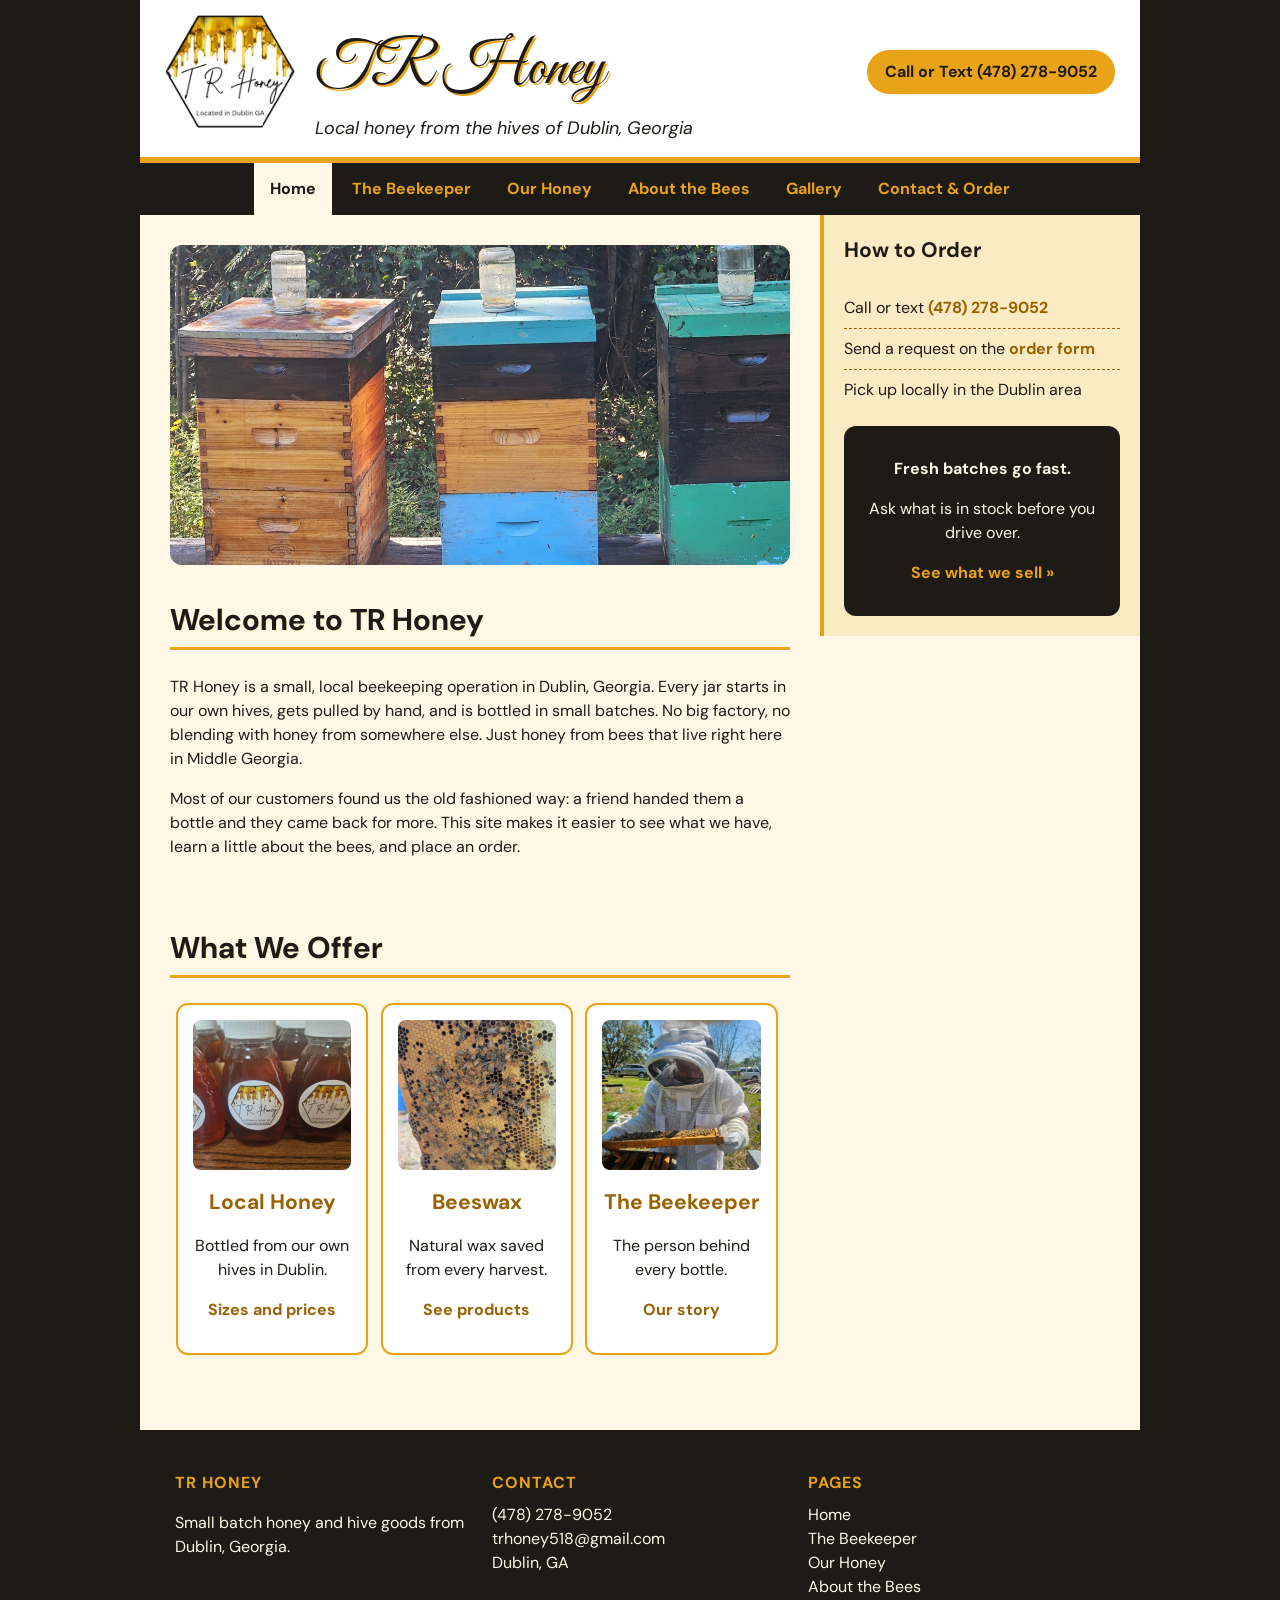
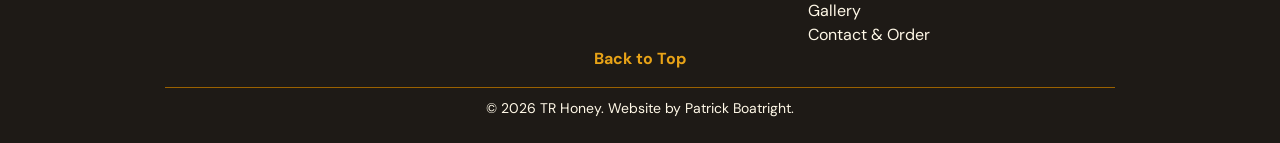
<file: index.htm>
<!doctype html>
<html lang="en">
	<head>
		<meta charset="UTF-8">
		<meta name="viewport" content="width=device-width, initial-scale=1.0">
		<meta name="description" content="Raw local honey, beeswax and lip balm from TR Honey in Dublin, Georgia.">
		<title>Home | TR Honey, Dublin GA</title>
		<link rel="icon" href="img/favicon.png">
		<link rel="preconnect" href="https://fonts.googleapis.com">
		<link rel="preconnect" href="https://fonts.gstatic.com" crossorigin>
		<link href="https://fonts.googleapis.com/css2?family=DM+Sans:wght@400;700&amp;family=Great+Vibes&amp;display=swap" rel="stylesheet">
		<link href="style.css" rel="stylesheet">
	</head>
	<body>
		<div class="wrapper">

			<!-- ==================== HEADER (same on every page) ==================== -->
			<header id="top">
				<img src="img/logo.png" alt="TR Honey logo: a hexagon with dripping honey" class="logo">
				<a href="tel:+14782789052" class="header-call">Call or Text (478) 278-9052</a>
				<h1>TR Honey</h1>
				<p class="tagline">Local honey from the hives of Dublin, Georgia</p>
				<div class="clear"></div>
			</header>

			<!-- ==================== NAV (class="current" marks this page) ==================== -->
			<nav>
				<ul>
					<li><a href="index.htm" class="current">Home</a></li>
					<li><a href="beekeeper.htm">The Beekeeper</a></li>
					<li><a href="honey.htm">Our Honey</a></li>
					<li><a href="bees.htm">About the Bees</a></li>
					<li><a href="gallery.htm">Gallery</a></li>
					<li><a href="contact.htm">Contact &amp; Order</a></li>
				</ul>
			</nav>

			<!-- ==================== MAIN (left column) ==================== -->
			<main>
				<img src="img/hive-row.jpg" alt="Three painted beehives sitting in a row in front of green trees" class="hero">

				<section>
					<h2 class="section-heading">Welcome to TR Honey</h2>
					<p>TR Honey is a small, local beekeeping operation in Dublin, Georgia. Every jar starts in our own hives, gets pulled by hand, and is bottled in small batches. No big factory, no blending with honey from somewhere else. Just honey from bees that live right here in Middle Georgia.</p>
					<p>Most of our customers found us the old fashioned way: a friend handed them a bottle and they came back for more. This site makes it easier to see what we have, learn a little about the bees, and place an order.</p>
				</section>

				<section>
					<h2 class="section-heading">What We Offer</h2>
					<!-- three floated boxes (see .feature in style.css) -->
					<div class="feature">
						<img src="img/bottles-row.jpg" alt="Bottles of TR Honey lined up on a wooden table">
						<h3>Local Honey</h3>
						<p>Bottled from our own hives in Dublin.</p>
						<p><a href="honey.htm">Sizes and prices</a></p>
					</div>
					<div class="feature">
						<img src="img/capped-comb.jpg" alt="A frame of honeycomb with bees and capped cells">
						<h3>Beeswax</h3>
						<p>Natural wax saved from every harvest.</p>
						<p><a href="honey.htm">See products</a></p>
					</div>
					<div class="feature">
						<img src="img/beekeeper-frame.jpg" alt="Beekeeper in a white suit holding up a frame covered in bees">
						<h3>The Beekeeper</h3>
						<p>The person behind every bottle.</p>
						<p><a href="beekeeper.htm">Our story</a></p>
					</div>
				</section>
			</main>

			<!-- ==================== SIDEBAR (right column) ==================== -->
			<aside>
				<h3>How to Order</h3>
				<ul>
					<li>Call or text <a href="tel:+14782789052">(478) 278-9052</a></li>
					<li>Send a request on the <a href="contact.htm">order form</a></li>
					<li>Pick up locally in the Dublin area</li>
				</ul>
				<div class="callout">
					<p><strong>Fresh batches go fast.</strong></p>
					<p>Ask what is in stock before you drive over.</p>
					<p><a href="honey.htm">See what we sell &raquo;</a></p>
				</div>
			</aside>

			<!-- ==================== FOOTER (same on every page) ==================== -->
			<footer>
				<div class="footer-col">
					<h4>TR Honey</h4>
					<p>Small batch honey and hive goods from Dublin, Georgia.</p>
				</div>
				<div class="footer-col">
					<h4>Contact</h4>
					<ul>
						<li><a href="tel:+14782789052">(478) 278-9052</a></li>
						<li><a href="mailto:trhoney518@gmail.com">trhoney518@gmail.com</a></li>
						<li>Dublin, GA</li>
					</ul>
				</div>
				<div class="footer-col">
					<h4>Pages</h4>
					<ul>
					<li><a href="index.htm">Home</a></li>
					<li><a href="beekeeper.htm">The Beekeeper</a></li>
					<li><a href="honey.htm">Our Honey</a></li>
					<li><a href="bees.htm">About the Bees</a></li>
					<li><a href="gallery.htm">Gallery</a></li>
					<li><a href="contact.htm">Contact &amp; Order</a></li>
					</ul>
				</div>
				<p class="back-to-top"><a href="#top">Back to Top</a></p>
				<p class="copyright">&copy; 2026 TR Honey. Website by Patrick Boatright.</p>
			</footer>
		</div><!-- end wrapper -->
	</body>
</html>
</file>
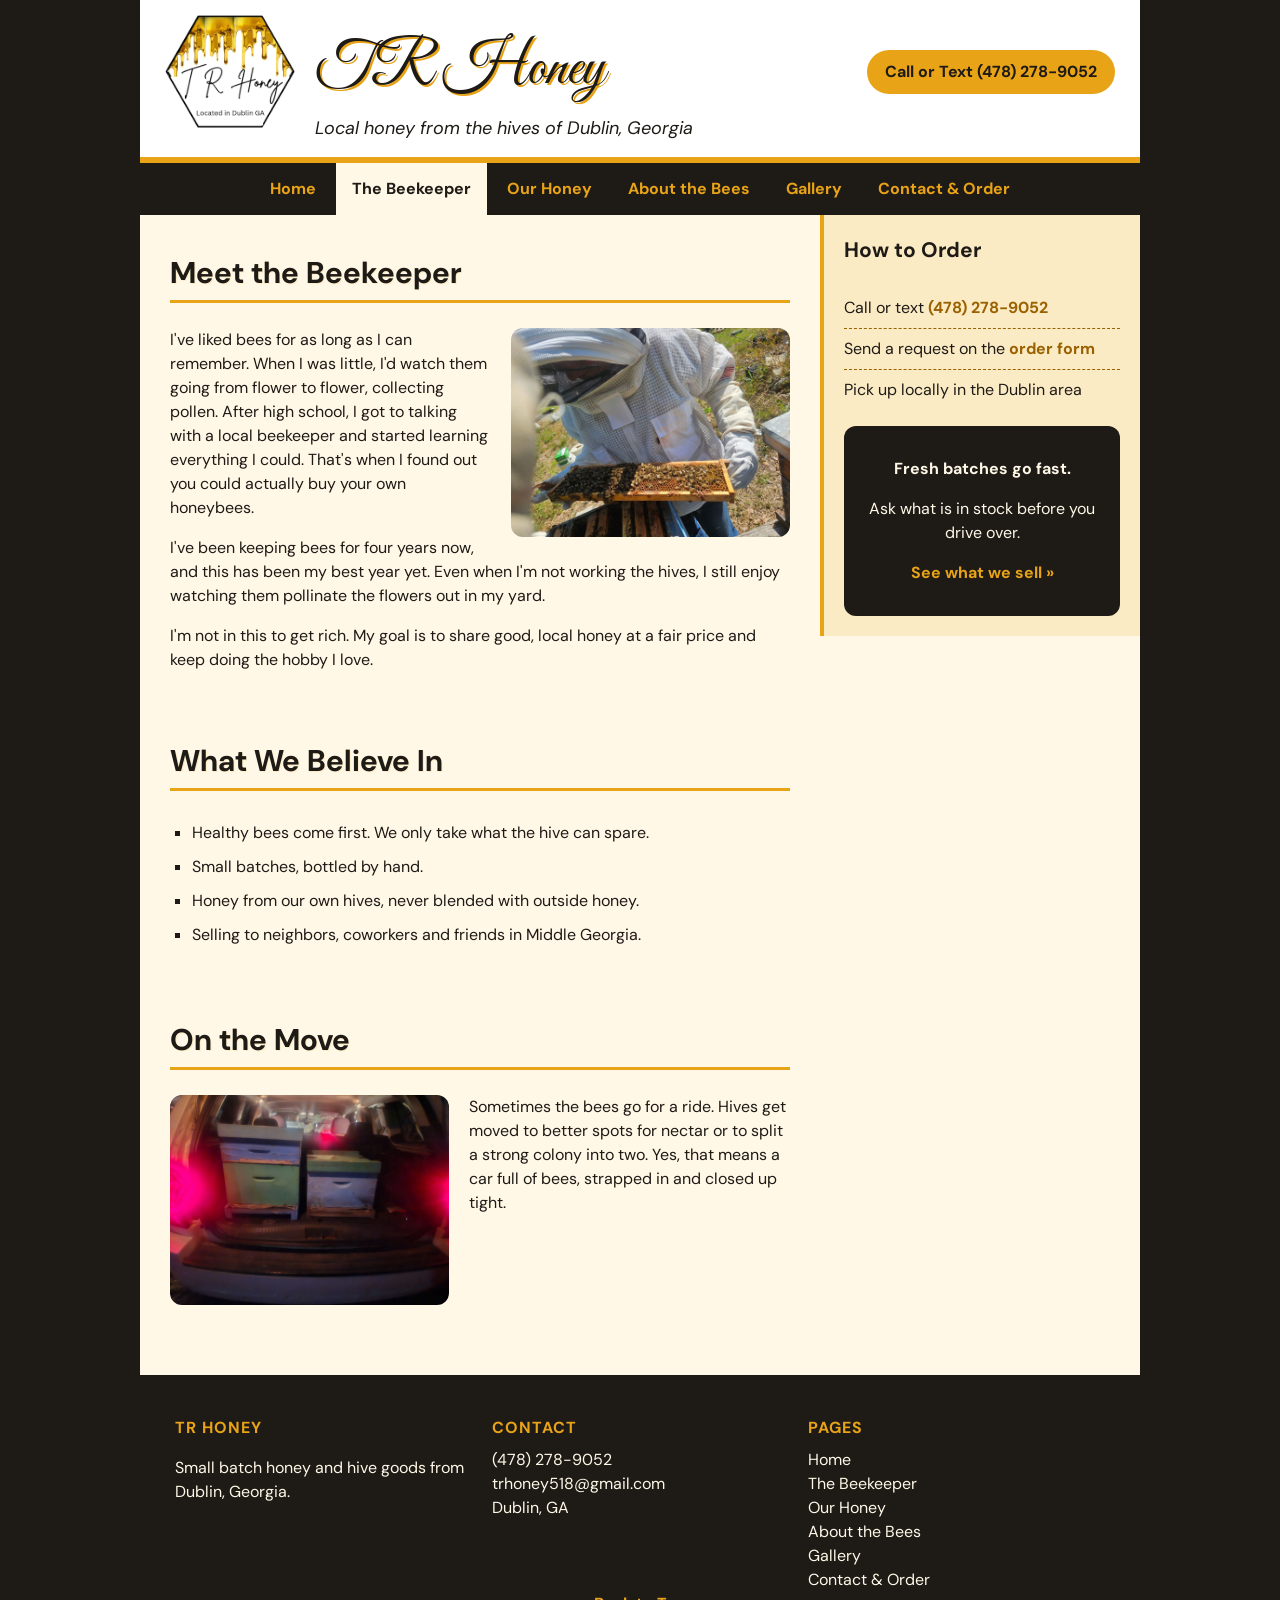
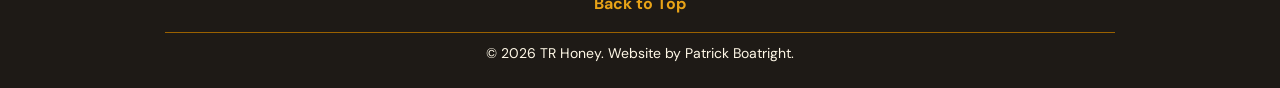
<file: beekeeper.htm>
<!doctype html>
<html lang="en">
	<head>
		<meta charset="UTF-8">
		<meta name="viewport" content="width=device-width, initial-scale=1.0">
		<meta name="description" content="Meet the beekeeper behind TR Honey in Dublin, Georgia.">
		<title>The Beekeeper | TR Honey, Dublin GA</title>
		<link rel="icon" href="img/favicon.png">
		<link rel="preconnect" href="https://fonts.googleapis.com">
		<link rel="preconnect" href="https://fonts.gstatic.com" crossorigin>
		<link href="https://fonts.googleapis.com/css2?family=DM+Sans:wght@400;700&amp;family=Great+Vibes&amp;display=swap" rel="stylesheet">
		<link href="style.css" rel="stylesheet">
	</head>
	<body>
		<div class="wrapper">

			<!-- ==================== HEADER (same on every page) ==================== -->
			<header id="top">
				<img src="img/logo.png" alt="TR Honey logo: a hexagon with dripping honey" class="logo">
				<a href="tel:+14782789052" class="header-call">Call or Text (478) 278-9052</a>
				<h1>TR Honey</h1>
				<p class="tagline">Local honey from the hives of Dublin, Georgia</p>
				<div class="clear"></div>
			</header>

			<!-- ==================== NAV (class="current" marks this page) ==================== -->
			<nav>
				<ul>
					<li><a href="index.htm">Home</a></li>
					<li><a href="beekeeper.htm" class="current">The Beekeeper</a></li>
					<li><a href="honey.htm">Our Honey</a></li>
					<li><a href="bees.htm">About the Bees</a></li>
					<li><a href="gallery.htm">Gallery</a></li>
					<li><a href="contact.htm">Contact &amp; Order</a></li>
				</ul>
			</nav>

			<main>
				<section>
					<h2 class="section-heading">Meet the Beekeeper</h2>
					<img src="img/beekeeper-inspect.jpg" alt="Beekeeper in a protective suit inspecting a frame of bees" class="right img-medium rounded">
					<p>I've liked bees for as long as I can remember. When I was little, I'd watch them going from flower to flower, collecting pollen. After high school, I got to talking with a local beekeeper and started learning everything I could. That's when I found out you could actually buy your own honeybees.</p>
					<p>I've been keeping bees for four years now, and this has been my best year yet. Even when I'm not working the hives, I still enjoy watching them pollinate the flowers out in my yard.</p>
					<p>I'm not in this to get rich. My goal is to share good, local honey at a fair price and keep doing the hobby I love.</p>
				</section>

				<section>
					<h2 class="section-heading">What We Believe In</h2>
					<ul class="checklist">
						<li>Healthy bees come first. We only take what the hive can spare.</li>
						<li>Small batches, bottled by hand.</li>
						<li>Honey from our own hives, never blended with outside honey.</li>
						<li>Selling to neighbors, coworkers and friends in Middle Georgia.</li>
					</ul>
				</section>

				<section>
					<h2 class="section-heading">On the Move</h2>
					<img src="img/hives-in-car.jpg" alt="Two beehive boxes loaded in the back of a vehicle" class="left img-medium rounded">
					<p>Sometimes the bees go for a ride. Hives get moved to better spots for nectar or to split a strong colony into two. Yes, that means a car full of bees, strapped in and closed up tight.</p>
				</section>
			</main>

			<!-- ==================== SIDEBAR (right column) ==================== -->
			<aside>
				<h3>How to Order</h3>
				<ul>
					<li>Call or text <a href="tel:+14782789052">(478) 278-9052</a></li>
					<li>Send a request on the <a href="contact.htm">order form</a></li>
					<li>Pick up locally in the Dublin area</li>
				</ul>
				<div class="callout">
					<p><strong>Fresh batches go fast.</strong></p>
					<p>Ask what is in stock before you drive over.</p>
					<p><a href="honey.htm">See what we sell &raquo;</a></p>
				</div>
			</aside>

			<!-- ==================== FOOTER (same on every page) ==================== -->
			<footer>
				<div class="footer-col">
					<h4>TR Honey</h4>
					<p>Small batch honey and hive goods from Dublin, Georgia.</p>
				</div>
				<div class="footer-col">
					<h4>Contact</h4>
					<ul>
						<li><a href="tel:+14782789052">(478) 278-9052</a></li>
						<li><a href="mailto:trhoney518@gmail.com">trhoney518@gmail.com</a></li>
						<li>Dublin, GA</li>
					</ul>
				</div>
				<div class="footer-col">
					<h4>Pages</h4>
					<ul>
					<li><a href="index.htm">Home</a></li>
					<li><a href="beekeeper.htm">The Beekeeper</a></li>
					<li><a href="honey.htm">Our Honey</a></li>
					<li><a href="bees.htm">About the Bees</a></li>
					<li><a href="gallery.htm">Gallery</a></li>
					<li><a href="contact.htm">Contact &amp; Order</a></li>
					</ul>
				</div>
				<p class="back-to-top"><a href="#top">Back to Top</a></p>
				<p class="copyright">&copy; 2026 TR Honey. Website by Patrick Boatright.</p>
			</footer>
		</div><!-- end wrapper -->
	</body>
</html>
</file>
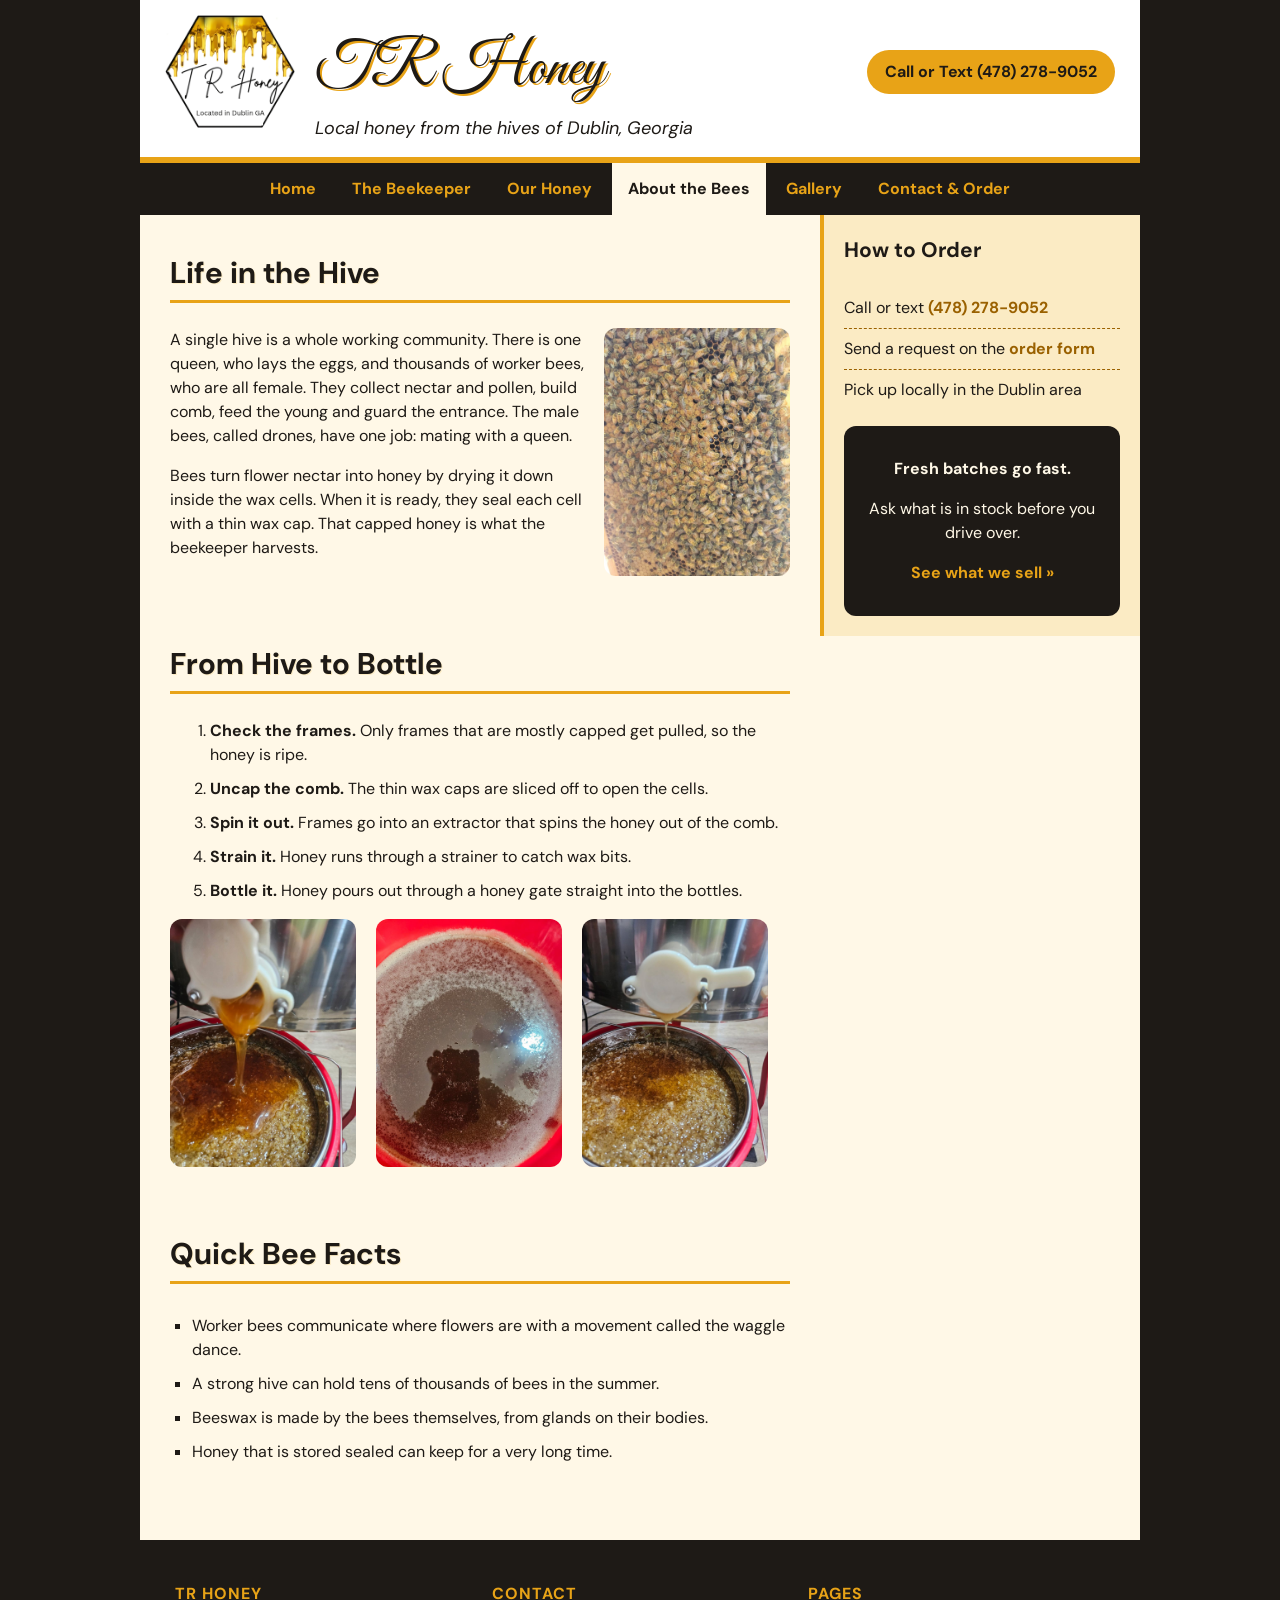
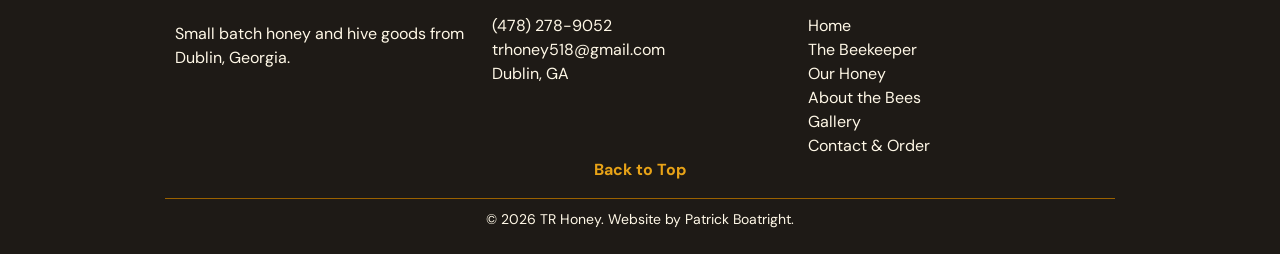
<file: bees.htm>
<!doctype html>
<html lang="en">
	<head>
		<meta charset="UTF-8">
		<meta name="viewport" content="width=device-width, initial-scale=1.0">
		<meta name="description" content="How honey bees make honey and how TR Honey harvests it.">
		<title>About the Bees | TR Honey, Dublin GA</title>
		<link rel="icon" href="img/favicon.png">
		<link rel="preconnect" href="https://fonts.googleapis.com">
		<link rel="preconnect" href="https://fonts.gstatic.com" crossorigin>
		<link href="https://fonts.googleapis.com/css2?family=DM+Sans:wght@400;700&amp;family=Great+Vibes&amp;display=swap" rel="stylesheet">
		<link href="style.css" rel="stylesheet">
	</head>
	<body>
		<div class="wrapper">

			<!-- ==================== HEADER (same on every page) ==================== -->
			<header id="top">
				<img src="img/logo.png" alt="TR Honey logo: a hexagon with dripping honey" class="logo">
				<a href="tel:+14782789052" class="header-call">Call or Text (478) 278-9052</a>
				<h1>TR Honey</h1>
				<p class="tagline">Local honey from the hives of Dublin, Georgia</p>
				<div class="clear"></div>
			</header>

			<!-- ==================== NAV (class="current" marks this page) ==================== -->
			<nav>
				<ul>
					<li><a href="index.htm">Home</a></li>
					<li><a href="beekeeper.htm">The Beekeeper</a></li>
					<li><a href="honey.htm">Our Honey</a></li>
					<li><a href="bees.htm" class="current">About the Bees</a></li>
					<li><a href="gallery.htm">Gallery</a></li>
					<li><a href="contact.htm">Contact &amp; Order</a></li>
				</ul>
			</nav>

			<main>
				<section>
					<h2 class="section-heading">Life in the Hive</h2>
					<img src="img/bees-on-frame.jpg" alt="A frame completely covered in honey bees" class="right img-small rounded">
					<p>A single hive is a whole working community. There is one queen, who lays the eggs, and thousands of worker bees, who are all female. They collect nectar and pollen, build comb, feed the young and guard the entrance. The male bees, called drones, have one job: mating with a queen.</p>
					<p>Bees turn flower nectar into honey by drying it down inside the wax cells. When it is ready, they seal each cell with a thin wax cap. That capped honey is what the beekeeper harvests.</p>
				</section>

				<section>
					<h2 class="section-heading">From Hive to Bottle</h2>
					<ol class="steps">
						<li><strong>Check the frames.</strong> Only frames that are mostly capped get pulled, so the honey is ripe.</li>
						<li><strong>Uncap the comb.</strong> The thin wax caps are sliced off to open the cells.</li>
						<li><strong>Spin it out.</strong> Frames go into an extractor that spins the honey out of the comb.</li>
						<li><strong>Strain it.</strong> Honey runs through a strainer to catch wax bits.</li>
						<li><strong>Bottle it.</strong> Honey pours out through a honey gate straight into the bottles.</li>
					</ol>
					<img src="img/honey-pour.jpg" alt="Honey pouring from the honey gate on the extractor into a strainer" class="left img-small rounded">
					<img src="img/honey-bucket.jpg" alt="Freshly strained honey with foam on top in a red bucket" class="left img-small rounded">
					<img src="img/honey-gate.jpg" alt="Honey dripping from the honey gate on a stainless steel extractor" class="left img-small rounded">
				</section>

				<section>
					<h2 class="section-heading">Quick Bee Facts</h2>
					<ul class="checklist">
						<li>Worker bees communicate where flowers are with a movement called the waggle dance.</li>
						<li>A strong hive can hold tens of thousands of bees in the summer.</li>
						<li>Beeswax is made by the bees themselves, from glands on their bodies.</li>
						<li>Honey that is stored sealed can keep for a very long time.</li>
					</ul>
				</section>
			</main>

			<!-- ==================== SIDEBAR (right column) ==================== -->
			<aside>
				<h3>How to Order</h3>
				<ul>
					<li>Call or text <a href="tel:+14782789052">(478) 278-9052</a></li>
					<li>Send a request on the <a href="contact.htm">order form</a></li>
					<li>Pick up locally in the Dublin area</li>
				</ul>
				<div class="callout">
					<p><strong>Fresh batches go fast.</strong></p>
					<p>Ask what is in stock before you drive over.</p>
					<p><a href="honey.htm">See what we sell &raquo;</a></p>
				</div>
			</aside>

			<!-- ==================== FOOTER (same on every page) ==================== -->
			<footer>
				<div class="footer-col">
					<h4>TR Honey</h4>
					<p>Small batch honey and hive goods from Dublin, Georgia.</p>
				</div>
				<div class="footer-col">
					<h4>Contact</h4>
					<ul>
						<li><a href="tel:+14782789052">(478) 278-9052</a></li>
						<li><a href="mailto:trhoney518@gmail.com">trhoney518@gmail.com</a></li>
						<li>Dublin, GA</li>
					</ul>
				</div>
				<div class="footer-col">
					<h4>Pages</h4>
					<ul>
					<li><a href="index.htm">Home</a></li>
					<li><a href="beekeeper.htm">The Beekeeper</a></li>
					<li><a href="honey.htm">Our Honey</a></li>
					<li><a href="bees.htm">About the Bees</a></li>
					<li><a href="gallery.htm">Gallery</a></li>
					<li><a href="contact.htm">Contact &amp; Order</a></li>
					</ul>
				</div>
				<p class="back-to-top"><a href="#top">Back to Top</a></p>
				<p class="copyright">&copy; 2026 TR Honey. Website by Patrick Boatright.</p>
			</footer>
		</div><!-- end wrapper -->
	</body>
</html>
</file>
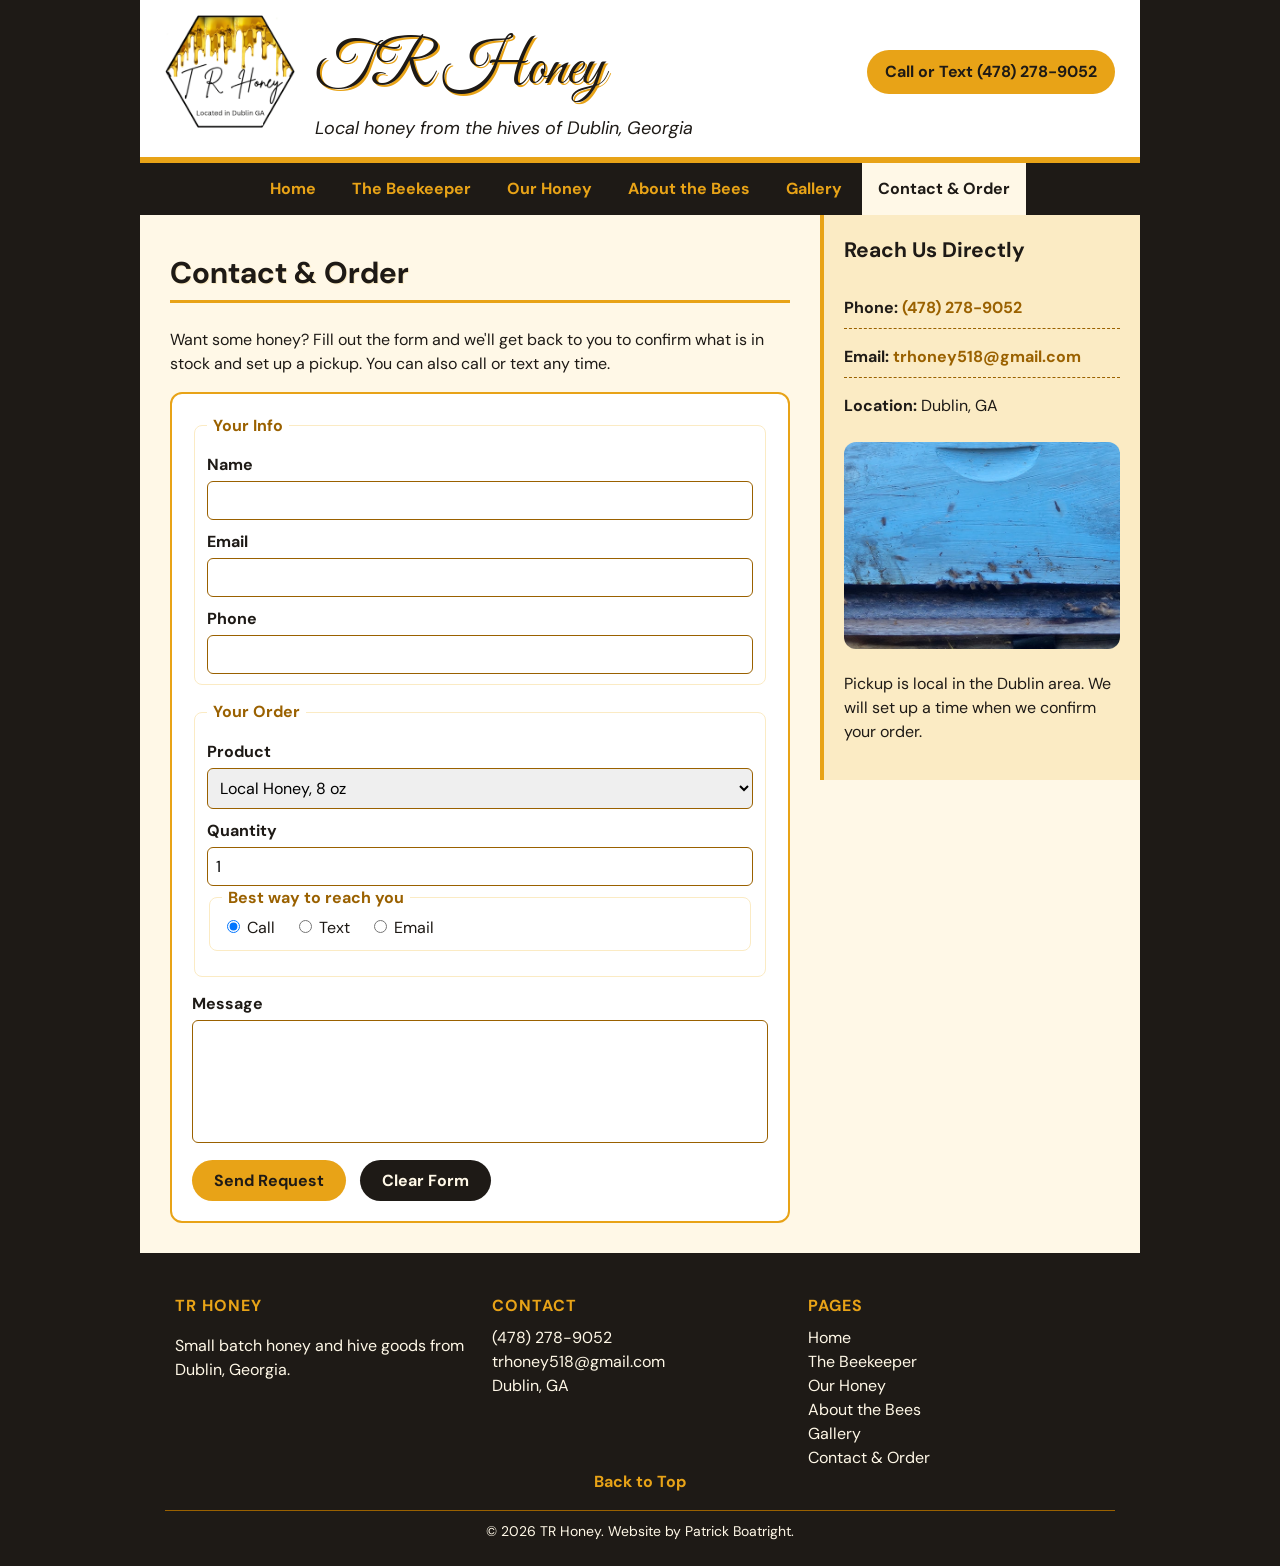
<file: contact.htm>
<!doctype html>
<html lang="en">
	<head>
		<meta charset="UTF-8">
		<meta name="viewport" content="width=device-width, initial-scale=1.0">
		<meta name="description" content="Contact TR Honey or send an order request.">
		<title>Contact &amp; Order | TR Honey, Dublin GA</title>
		<link rel="icon" href="img/favicon.png">
		<link rel="preconnect" href="https://fonts.googleapis.com">
		<link rel="preconnect" href="https://fonts.gstatic.com" crossorigin>
		<link href="https://fonts.googleapis.com/css2?family=DM+Sans:wght@400;700&amp;family=Great+Vibes&amp;display=swap" rel="stylesheet">
		<link href="style.css" rel="stylesheet">
	</head>
	<body>
		<div class="wrapper">

			<!-- ==================== HEADER (same on every page) ==================== -->
			<header id="top">
				<img src="img/logo.png" alt="TR Honey logo: a hexagon with dripping honey" class="logo">
				<a href="tel:+14782789052" class="header-call">Call or Text (478) 278-9052</a>
				<h1>TR Honey</h1>
				<p class="tagline">Local honey from the hives of Dublin, Georgia</p>
				<div class="clear"></div>
			</header>

			<!-- ==================== NAV (class="current" marks this page) ==================== -->
			<nav>
				<ul>
					<li><a href="index.htm">Home</a></li>
					<li><a href="beekeeper.htm">The Beekeeper</a></li>
					<li><a href="honey.htm">Our Honey</a></li>
					<li><a href="bees.htm">About the Bees</a></li>
					<li><a href="gallery.htm">Gallery</a></li>
					<li><a href="contact.htm" class="current">Contact &amp; Order</a></li>
				</ul>
			</nav>

			<main>
				<h2 class="section-heading">Contact &amp; Order</h2>
				<p>Want some honey? Fill out the form and we'll get back to you to confirm what is in stock and set up a pickup. You can also call or text any time.</p>

				<form>
					<fieldset>
						<legend>Your Info</legend>
						<label for="name">Name</label>
						<input type="text" id="name" name="name" required>

						<label for="email">Email</label>
						<input type="email" id="email" name="email" required>

						<label for="phone">Phone</label>
						<input type="tel" id="phone" name="phone">
					</fieldset>

					<fieldset>
						<legend>Your Order</legend>
						<label for="product">Product</label>
						<select id="product" name="product">
							<option value="honey-8oz">Local Honey, 8 oz</option>
							<option value="honey-pint">Local Honey, 1 pint</option>
							<option value="honey-quart">Local Honey, 1 quart</option>
							<option value="beeswax">Beeswax Block</option>
							<option value="lip-balm">Beeswax Lip Balm</option>
						</select>

						<label for="quantity">Quantity</label>
						<input type="number" id="quantity" name="quantity" min="1" max="20" value="1">

						<fieldset>
							<legend>Best way to reach you</legend>
							<input type="radio" id="reach-call" name="reach" value="call" checked>
							<label for="reach-call" class="inline">Call</label>
							<input type="radio" id="reach-text" name="reach" value="text">
							<label for="reach-text" class="inline">Text</label>
							<input type="radio" id="reach-email" name="reach" value="email">
							<label for="reach-email" class="inline">Email</label>
						</fieldset>
					</fieldset>

					<label for="message">Message</label>
					<textarea id="message" name="message" rows="5"></textarea>

					<input type="submit" value="Send Request">
					<input type="reset" value="Clear Form">
				</form>
			</main>

			<aside>
				<h3>Reach Us Directly</h3>
				<ul class="contact-list">
					<li><strong>Phone:</strong> <a href="tel:+14782789052">(478) 278-9052</a></li>
					<li><strong>Email:</strong> <a href="mailto:trhoney518@gmail.com">trhoney518@gmail.com</a></li>
					<li><strong>Location:</strong> Dublin, GA</li>
				</ul>
				<img src="img/hive-entrance.jpg" alt="Bees coming and going at a hive entrance" class="rounded">
				<p>Pickup is local in the Dublin area. We will set up a time when we confirm your order.</p>
			</aside>

			<!-- ==================== FOOTER (same on every page) ==================== -->
			<footer>
				<div class="footer-col">
					<h4>TR Honey</h4>
					<p>Small batch honey and hive goods from Dublin, Georgia.</p>
				</div>
				<div class="footer-col">
					<h4>Contact</h4>
					<ul>
						<li><a href="tel:+14782789052">(478) 278-9052</a></li>
						<li><a href="mailto:trhoney518@gmail.com">trhoney518@gmail.com</a></li>
						<li>Dublin, GA</li>
					</ul>
				</div>
				<div class="footer-col">
					<h4>Pages</h4>
					<ul>
					<li><a href="index.htm">Home</a></li>
					<li><a href="beekeeper.htm">The Beekeeper</a></li>
					<li><a href="honey.htm">Our Honey</a></li>
					<li><a href="bees.htm">About the Bees</a></li>
					<li><a href="gallery.htm">Gallery</a></li>
					<li><a href="contact.htm">Contact &amp; Order</a></li>
					</ul>
				</div>
				<p class="back-to-top"><a href="#top">Back to Top</a></p>
				<p class="copyright">&copy; 2026 TR Honey. Website by Patrick Boatright.</p>
			</footer>
		</div><!-- end wrapper -->
	</body>
</html>
</file>
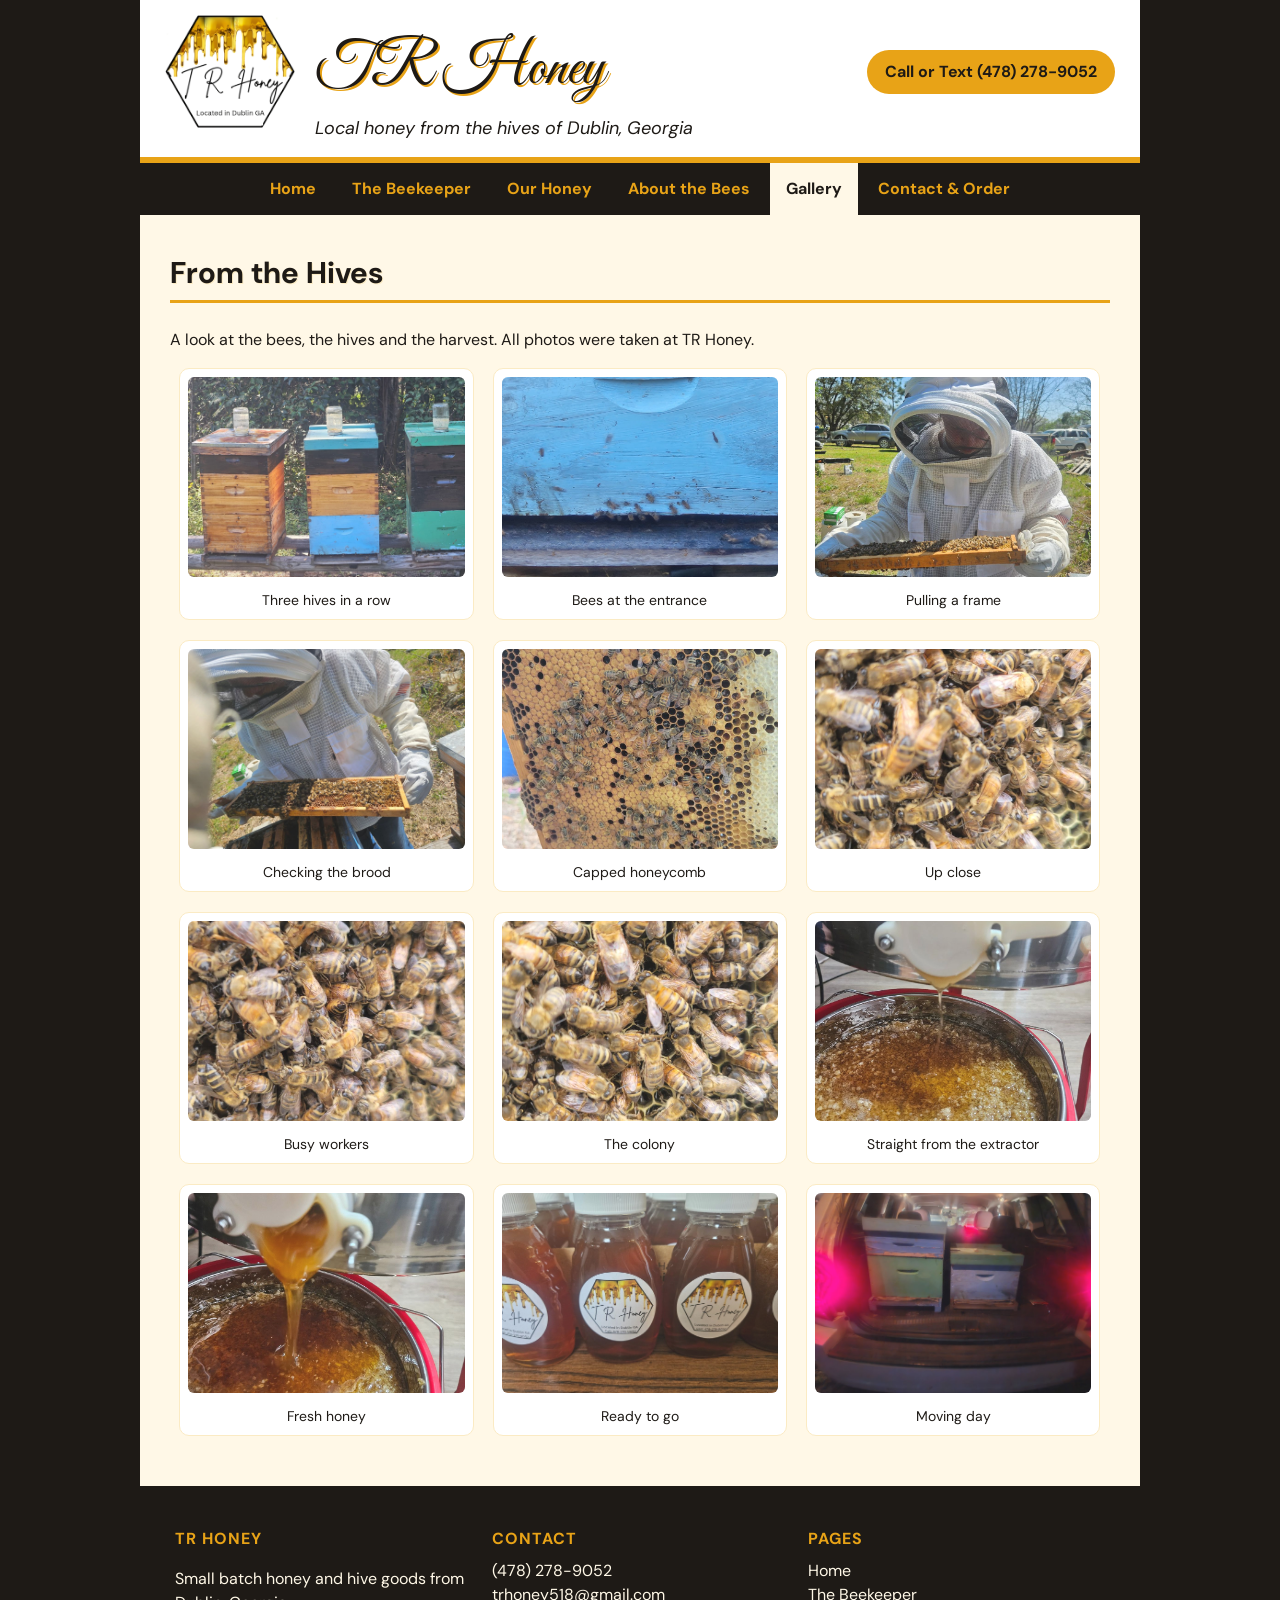
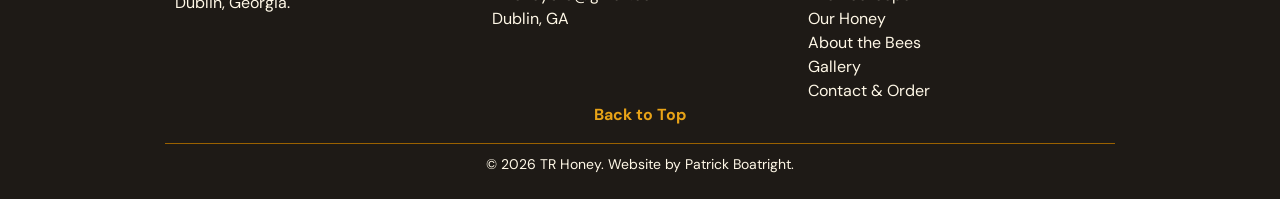
<file: gallery.htm>
<!doctype html>
<html lang="en">
	<head>
		<meta charset="UTF-8">
		<meta name="viewport" content="width=device-width, initial-scale=1.0">
		<meta name="description" content="Photos from the TR Honey hives in Dublin, Georgia.">
		<title>Gallery | TR Honey, Dublin GA</title>
		<link rel="icon" href="img/favicon.png">
		<link rel="preconnect" href="https://fonts.googleapis.com">
		<link rel="preconnect" href="https://fonts.gstatic.com" crossorigin>
		<link href="https://fonts.googleapis.com/css2?family=DM+Sans:wght@400;700&amp;family=Great+Vibes&amp;display=swap" rel="stylesheet">
		<link href="style.css" rel="stylesheet">
	</head>
	<body>
		<div class="wrapper">

			<!-- ==================== HEADER (same on every page) ==================== -->
			<header id="top">
				<img src="img/logo.png" alt="TR Honey logo: a hexagon with dripping honey" class="logo">
				<a href="tel:+14782789052" class="header-call">Call or Text (478) 278-9052</a>
				<h1>TR Honey</h1>
				<p class="tagline">Local honey from the hives of Dublin, Georgia</p>
				<div class="clear"></div>
			</header>

			<!-- ==================== NAV (class="current" marks this page) ==================== -->
			<nav>
				<ul>
					<li><a href="index.htm">Home</a></li>
					<li><a href="beekeeper.htm">The Beekeeper</a></li>
					<li><a href="honey.htm">Our Honey</a></li>
					<li><a href="bees.htm">About the Bees</a></li>
					<li><a href="gallery.htm" class="current">Gallery</a></li>
					<li><a href="contact.htm">Contact &amp; Order</a></li>
				</ul>
			</nav>

			<!-- this page uses the full width (class="full"), no sidebar -->
			<main class="full">
				<h2 class="section-heading">From the Hives</h2>
				<p>A look at the bees, the hives and the harvest. All photos were taken at TR Honey.</p>
				<!-- each picture is a floated figure, three per row (see .gallery in style.css) -->
				<div class="gallery">
					<figure>
						<img src="img/hive-row.jpg" alt="Three painted beehives in a row">
						<figcaption>Three hives in a row</figcaption>
					</figure>
					<figure>
						<img src="img/hive-entrance.jpg" alt="Bees walking around the entrance of a blue hive">
						<figcaption>Bees at the entrance</figcaption>
					</figure>
					<figure>
						<img src="img/beekeeper-frame.jpg" alt="Beekeeper holding up a frame covered in bees">
						<figcaption>Pulling a frame</figcaption>
					</figure>
					<figure>
						<img src="img/beekeeper-inspect.jpg" alt="Beekeeper inspecting a frame of bees and comb">
						<figcaption>Checking the brood</figcaption>
					</figure>
					<figure>
						<img src="img/capped-comb.jpg" alt="Honeycomb with capped cells and bees">
						<figcaption>Capped honeycomb</figcaption>
					</figure>
					<figure>
						<img src="img/bees-closeup-1.jpg" alt="Close up of honey bees crowded on comb">
						<figcaption>Up close</figcaption>
					</figure>
					<figure>
						<img src="img/bees-closeup-2.jpg" alt="Honey bees packed together on a frame">
						<figcaption>Busy workers</figcaption>
					</figure>
					<figure>
						<img src="img/bees-closeup-3.jpg" alt="Dense group of honey bees on comb">
						<figcaption>The colony</figcaption>
					</figure>
					<figure>
						<img src="img/honey-gate.jpg" alt="Honey dripping from the honey gate on a stainless steel extractor into a strainer">
						<figcaption>Straight from the extractor</figcaption>
					</figure>
					<figure>
						<img src="img/honey-pour.jpg" alt="Honey pouring from the extractor's honey gate into a strainer">
						<figcaption>Fresh honey</figcaption>
					</figure>
					<figure>
						<img src="img/bottles-row.jpg" alt="Bottles of TR Honey with labels">
						<figcaption>Ready to go</figcaption>
					</figure>
					<figure>
						<img src="img/hives-in-car.jpg" alt="Two beehive boxes in the back of a vehicle">
						<figcaption>Moving day</figcaption>
					</figure>
				</div>
				<div class="clear"></div>
			</main>

			<!-- ==================== FOOTER (same on every page) ==================== -->
			<footer>
				<div class="footer-col">
					<h4>TR Honey</h4>
					<p>Small batch honey and hive goods from Dublin, Georgia.</p>
				</div>
				<div class="footer-col">
					<h4>Contact</h4>
					<ul>
						<li><a href="tel:+14782789052">(478) 278-9052</a></li>
						<li><a href="mailto:trhoney518@gmail.com">trhoney518@gmail.com</a></li>
						<li>Dublin, GA</li>
					</ul>
				</div>
				<div class="footer-col">
					<h4>Pages</h4>
					<ul>
					<li><a href="index.htm">Home</a></li>
					<li><a href="beekeeper.htm">The Beekeeper</a></li>
					<li><a href="honey.htm">Our Honey</a></li>
					<li><a href="bees.htm">About the Bees</a></li>
					<li><a href="gallery.htm">Gallery</a></li>
					<li><a href="contact.htm">Contact &amp; Order</a></li>
					</ul>
				</div>
				<p class="back-to-top"><a href="#top">Back to Top</a></p>
				<p class="copyright">&copy; 2026 TR Honey. Website by Patrick Boatright.</p>
			</footer>
		</div><!-- end wrapper -->
	</body>
</html>
</file>
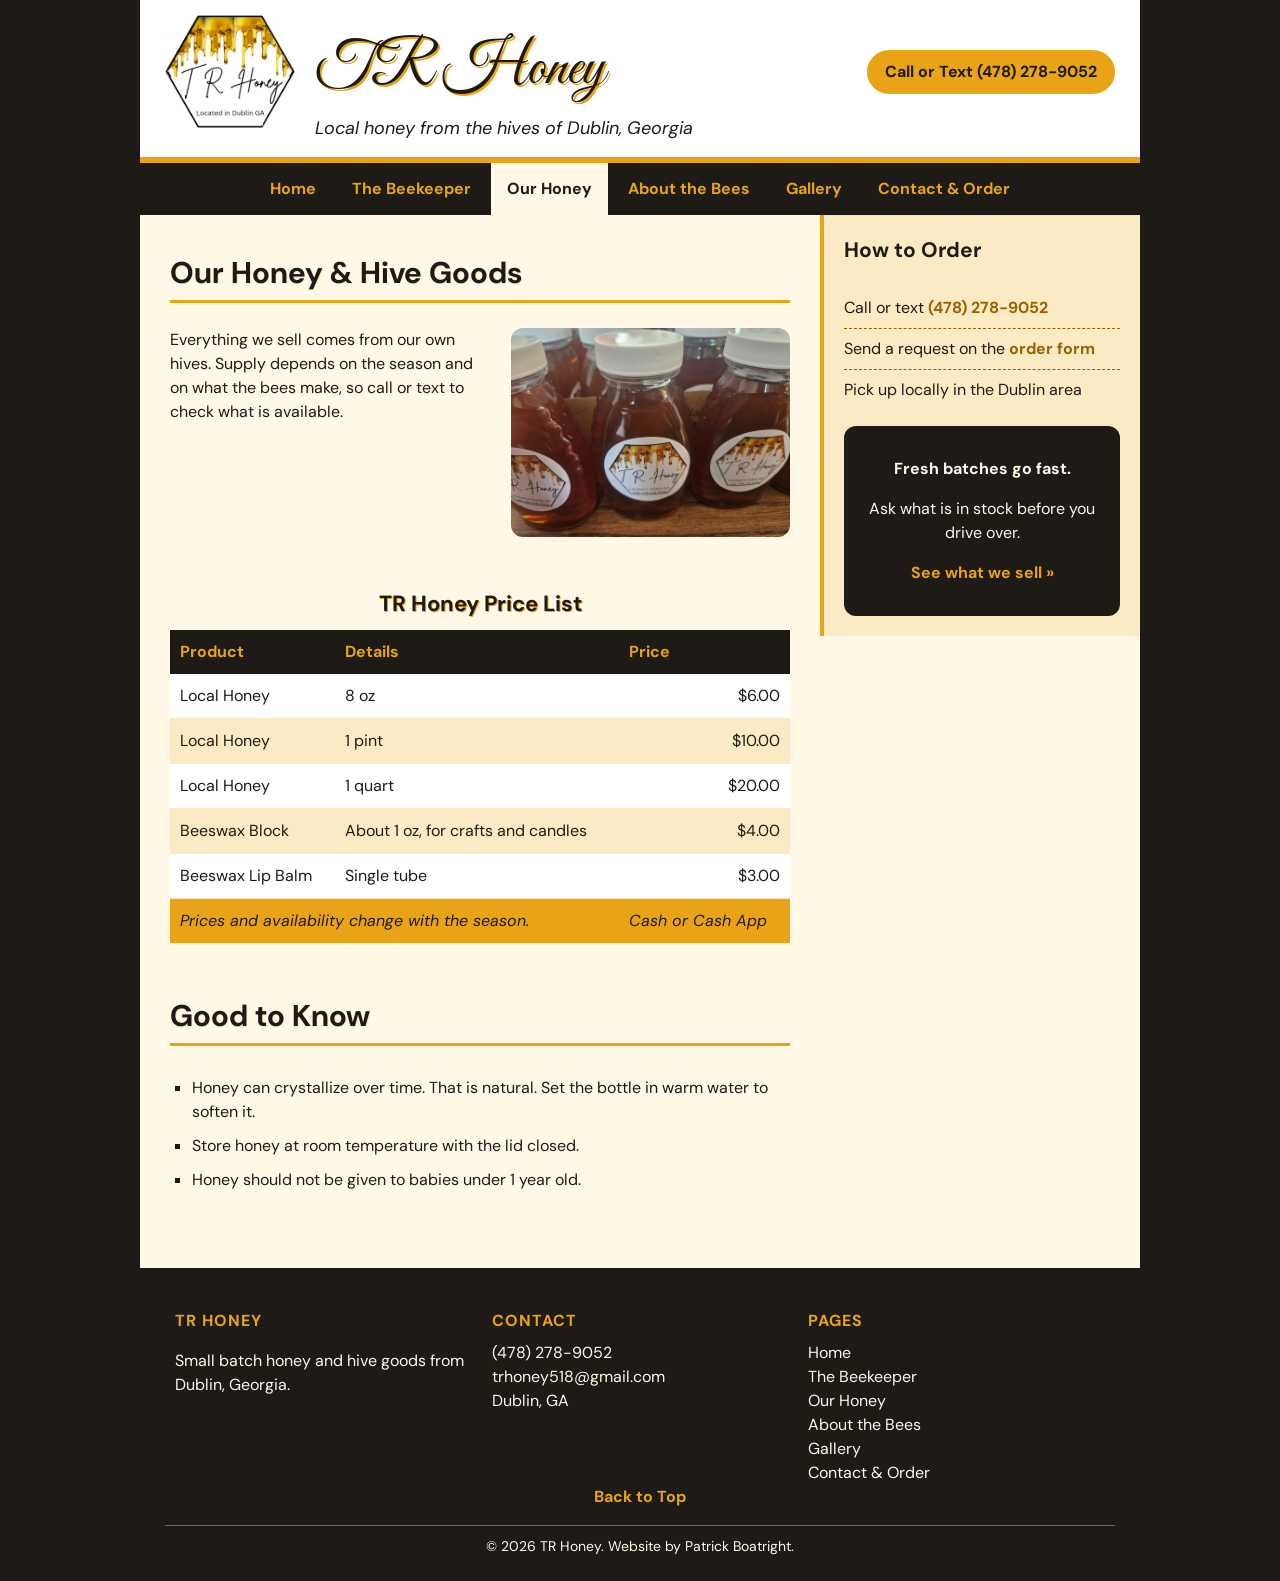
<file: honey.htm>
<!doctype html>
<html lang="en">
	<head>
		<meta charset="UTF-8">
		<meta name="viewport" content="width=device-width, initial-scale=1.0">
		<meta name="description" content="Honey, beeswax and lip balm sizes and prices from TR Honey.">
		<title>Our Honey | TR Honey, Dublin GA</title>
		<link rel="icon" href="img/favicon.png">
		<link rel="preconnect" href="https://fonts.googleapis.com">
		<link rel="preconnect" href="https://fonts.gstatic.com" crossorigin>
		<link href="https://fonts.googleapis.com/css2?family=DM+Sans:wght@400;700&amp;family=Great+Vibes&amp;display=swap" rel="stylesheet">
		<link href="style.css" rel="stylesheet">
	</head>
	<body>
		<div class="wrapper">

			<!-- ==================== HEADER (same on every page) ==================== -->
			<header id="top">
				<img src="img/logo.png" alt="TR Honey logo: a hexagon with dripping honey" class="logo">
				<a href="tel:+14782789052" class="header-call">Call or Text (478) 278-9052</a>
				<h1>TR Honey</h1>
				<p class="tagline">Local honey from the hives of Dublin, Georgia</p>
				<div class="clear"></div>
			</header>

			<!-- ==================== NAV (class="current" marks this page) ==================== -->
			<nav>
				<ul>
					<li><a href="index.htm">Home</a></li>
					<li><a href="beekeeper.htm">The Beekeeper</a></li>
					<li><a href="honey.htm" class="current">Our Honey</a></li>
					<li><a href="bees.htm">About the Bees</a></li>
					<li><a href="gallery.htm">Gallery</a></li>
					<li><a href="contact.htm">Contact &amp; Order</a></li>
				</ul>
			</nav>

			<main>
				<section>
					<h2 class="section-heading">Our Honey &amp; Hive Goods</h2>
					<img src="img/bottles-shelf.jpg" alt="Several bottles of TR Honey with the hexagon label" class="right img-medium rounded">
					<p>Everything we sell comes from our own hives. Supply depends on the season and on what the bees make, so call or text to check what is available.</p>
				</section>

				<!-- TABLE: caption, thead, tbody, tfoot. Striped rows use nth-child in style.css -->
				<!-- Honey sizes and prices confirmed by TR. PLACEHOLDER: beeswax rows are still examples -->
				<table class="product-table">
					<caption>TR Honey Price List</caption>
					<thead>
						<tr><th>Product</th><th>Details</th><th>Price</th></tr>
					</thead>
					<tbody>
						<tr><td>Local Honey</td><td>8 oz</td><td>$6.00</td></tr>
						<tr><td>Local Honey</td><td>1 pint</td><td>$10.00</td></tr>
						<tr><td>Local Honey</td><td>1 quart</td><td>$20.00</td></tr>
						<tr><td>Beeswax Block</td><td>About 1 oz, for crafts and candles</td><td>$4.00</td></tr>
						<tr><td>Beeswax Lip Balm</td><td>Single tube</td><td>$3.00</td></tr>
					</tbody>
					<tfoot>
						<tr><td colspan="2">Prices and availability change with the season.</td><td>Cash or Cash App</td></tr>
					</tfoot>
				</table>

				<section>
					<h2 class="section-heading">Good to Know</h2>
					<ul class="checklist">
						<li>Honey can crystallize over time. That is natural. Set the bottle in warm water to soften it.</li>
						<li>Store honey at room temperature with the lid closed.</li>
						<li>Honey should not be given to babies under 1 year old.</li>
					</ul>
				</section>
			</main>

			<!-- ==================== SIDEBAR (right column) ==================== -->
			<aside>
				<h3>How to Order</h3>
				<ul>
					<li>Call or text <a href="tel:+14782789052">(478) 278-9052</a></li>
					<li>Send a request on the <a href="contact.htm">order form</a></li>
					<li>Pick up locally in the Dublin area</li>
				</ul>
				<div class="callout">
					<p><strong>Fresh batches go fast.</strong></p>
					<p>Ask what is in stock before you drive over.</p>
					<p><a href="honey.htm">See what we sell &raquo;</a></p>
				</div>
			</aside>

			<!-- ==================== FOOTER (same on every page) ==================== -->
			<footer>
				<div class="footer-col">
					<h4>TR Honey</h4>
					<p>Small batch honey and hive goods from Dublin, Georgia.</p>
				</div>
				<div class="footer-col">
					<h4>Contact</h4>
					<ul>
						<li><a href="tel:+14782789052">(478) 278-9052</a></li>
						<li><a href="mailto:trhoney518@gmail.com">trhoney518@gmail.com</a></li>
						<li>Dublin, GA</li>
					</ul>
				</div>
				<div class="footer-col">
					<h4>Pages</h4>
					<ul>
					<li><a href="index.htm">Home</a></li>
					<li><a href="beekeeper.htm">The Beekeeper</a></li>
					<li><a href="honey.htm">Our Honey</a></li>
					<li><a href="bees.htm">About the Bees</a></li>
					<li><a href="gallery.htm">Gallery</a></li>
					<li><a href="contact.htm">Contact &amp; Order</a></li>
					</ul>
				</div>
				<p class="back-to-top"><a href="#top">Back to Top</a></p>
				<p class="copyright">&copy; 2026 TR Honey. Website by Patrick Boatright.</p>
			</footer>
		</div><!-- end wrapper -->
	</body>
</html>
</file>
<file: style.css>
/* ==================== VARIABLES ==================== */
:root {
	--honey-gold: #E8A317;
	--amber: #9A6100;          
	--comb-black: #1E1A16;
	--cream: #FFF8E7;
	--wax-white: #FFFFFF;
	--soft-gold: #FBEBC4;     

	--font-main: 'DM Sans', Helvetica, Arial, sans-serif;
	--font-script: 'Great Vibes', 'Brush Script MT', cursive;
}

/* ==================== BASE ==================== */
* {
	box-sizing: border-box;
}

body {
	margin: 0;
	padding: 0;
	background-color: var(--comb-black);
	font-family: var(--font-main);
	color: var(--comb-black);
	line-height: 1.5;
}

/* Jello layout: centered page with margin 0 auto */
.wrapper {
	width: 94%;
	max-width: 1000px;
	margin: 0 auto;
	background-color: var(--cream);
}

h1, h2, h3 {
	color: var(--comb-black);
}

h2 {
	font-size: 30px;
}

h3 {
	font-size: 21px;
	color: var(--amber);
}

img {
	max-width: 100%;
}

a {
	color: var(--amber);
	font-weight: bold;
	text-decoration: none;
}

a:hover, a:active {
	text-decoration: underline;
}

/* ==================== HELPERS ==================== */
.right {
	float: right;
	margin: 0 0 15px 20px;
}

.left {
	float: left;
	margin: 0 20px 15px 0;
}

.clear {
	clear: both;
}

.rounded {
	border-radius: 12px;
}

.img-medium {
	width: 45%;
}

.img-small {
	width: 30%;
}

/* ==================== HEADER ==================== */
header {
	background-color: var(--wax-white);
	border-bottom: 6px solid var(--honey-gold);
	padding: 15px 25px;
}

.logo {
	float: left;
	width: 130px;
	margin-right: 20px;
}

header h1 {
	font-family: var(--font-script);
	font-weight: normal;
	font-size: 60px;
	margin: 10px 0 0 0;
	text-shadow: 2px 2px var(--honey-gold);
}

.tagline {
	margin: 0;
	font-size: 18px;
	font-style: italic;
}

.header-call {
	float: right;
	margin-top: 35px;
	padding: 10px 18px;
	background-color: var(--honey-gold);
	color: var(--comb-black);
	border-radius: 999px;
}

.header-call:hover {
	background-color: var(--comb-black);
	color: var(--honey-gold);
	text-decoration: none;
}

/* ==================== NAV ==================== */
/* sticky keeps the nav at the top while scrolling; z-index keeps it above images */
nav {
	position: sticky;
	top: 0;
	z-index: 10;
	background-color: var(--comb-black);
	text-align: center;
}

nav ul {
	list-style: none;
	margin: 0;
	padding: 0;
}

nav li {
	display: inline-block;
}

nav a, nav a:visited {
	display: block;
	padding: 14px 16px;
	color: var(--honey-gold);
	font-weight: bold;
}

nav a:hover, nav a:active {
	background-color: var(--honey-gold);
	color: var(--comb-black);
	text-decoration: none;
}

nav a.current, nav a.current:visited {
	background-color: var(--cream);
	color: var(--comb-black);
}

/* ==================== TWO COLUMNS ==================== */
main {
	width: 68%;
	float: left;
	padding: 10px 30px 30px 30px;
}

aside {
	width: 32%;
	float: right;
	padding: 20px;
	background-color: var(--soft-gold);
	border-left: 4px solid var(--honey-gold);
}

/* pages without a sidebar use the full width */
main.full {
	width: 100%;
	float: none;
}

main section {
	display: flow-root;   /* keeps floated images inside their section */
	margin-bottom: 25px;
}

/* ==================== HEADINGS ==================== */
.section-heading {
	border-bottom: 3px solid var(--honey-gold);
	padding-bottom: 5px;
	text-shadow: 1px 1px var(--soft-gold);
}

/* ==================== HOME PAGE ==================== */
.hero {
	width: 100%;
	height: 320px;
	object-fit: cover;
	border-radius: 12px;
	margin-top: 20px;
}

/* three boxes side by side using floats */
.feature {
	width: 31%;
	float: left;
	margin: 0 1% 20px 1%;
	padding: 15px;
	background-color: var(--wax-white);
	border: 2px solid var(--honey-gold);
	border-radius: 12px;
	text-align: center;
	min-height: 330px;
}

.feature img {
	width: 100%;
	height: 150px;
	object-fit: cover;
	border-radius: 8px;
}

.feature h3 {
	margin: 10px 0 5px 0;
}

/* ==================== SIDEBAR ==================== */
aside h3 {
	margin-top: 0;
	color: var(--comb-black);
}

aside ul {
	list-style: none;
	padding: 0;
}

aside li {
	padding: 8px 0;
	border-bottom: 1px dashed var(--amber);
}

aside li:last-child {
	border-bottom: none;
}

.callout {
	background-color: var(--comb-black);
	color: var(--cream);
	padding: 15px;
	border-radius: 12px;
	text-align: center;
}

.callout a {
	color: var(--honey-gold);
}

/* ==================== LISTS ==================== */
.steps li {
	margin-bottom: 10px;
}

.checklist {
	list-style-type: square;
	padding-left: 22px;
}

.checklist li {
	padding: 5px 0;
}

/* ==================== PRODUCTS TABLE ==================== */
.product-table {
	width: 100%;
	border-collapse: collapse;
	margin: 15px 0 25px 0;
	background-color: var(--wax-white);
}

.product-table caption {
	font-size: 22px;
	font-weight: bold;
	padding: 10px;
	text-shadow: 1px 1px var(--honey-gold);
}

.product-table th {
	background-color: var(--comb-black);
	color: var(--honey-gold);
	text-align: left;
	padding: 10px;
}

.product-table td {
	padding: 10px;
	border-bottom: 1px solid var(--soft-gold);
}

/* structural pseudo-class: stripe every other row */
.product-table tbody tr:nth-child(even) {
	background-color: var(--soft-gold);
}

/* price column right aligned */
.product-table td:nth-child(3) {
	text-align: right;
	white-space: nowrap;
}

.product-table tfoot td {
	background-color: var(--honey-gold);
	font-style: italic;
	border-bottom: none;
}

/* ==================== GALLERY ==================== */
/* floated figures, three per row */
.gallery figure {
	width: 31.33%;
	float: left;
	margin: 0 1% 20px 1%;
	background-color: var(--wax-white);
	padding: 8px;
	border-radius: 10px;
	border: 1px solid var(--soft-gold);
}

/* start every row of three on a fresh line so uneven captions can't snag */
.gallery figure:nth-child(3n+1) {
	clear: left;
}

.gallery img {
	width: 100%;
	height: 200px;
	object-fit: cover;
	border-radius: 6px;
	opacity: 0.9;
	transition: opacity 0.2s;
}

.gallery img:hover {
	opacity: 1;
}

.gallery figcaption {
	font-size: 14px;
	text-align: center;
	padding-top: 6px;
}

/* ==================== CONTACT FORM ==================== */
form {
	background-color: var(--wax-white);
	border: 2px solid var(--honey-gold);
	border-radius: 12px;
	padding: 20px;
}

fieldset {
	border: 1px solid var(--soft-gold);
	border-radius: 8px;
	margin-bottom: 15px;
}

legend {
	font-weight: bold;
	color: var(--amber);
	padding: 0 6px;
}

label {
	display: block;
	font-weight: bold;
	margin-top: 10px;
}

/* the radio button labels sit on one line with their button */
label.inline {
	display: inline;
	font-weight: normal;
	margin-right: 15px;
}

input, select, textarea {
	width: 100%;
	padding: 8px;
	margin-top: 4px;
	border: 1px solid var(--amber);
	border-radius: 6px;
	font-family: var(--font-main);
	font-size: 16px;
}

textarea {
	resize: none;
}

input[type="radio"] {
	width: auto;
}

input[type="submit"], input[type="reset"] {
	width: auto;
	padding: 10px 22px;
	margin: 10px 10px 0 0;
	border: none;
	border-radius: 999px;
	font-weight: bold;
	cursor: pointer;
}

input[type="submit"] {
	background-color: var(--honey-gold);
	color: var(--comb-black);
}

input[type="reset"] {
	background-color: var(--comb-black);
	color: var(--cream);
}

input[type="submit"]:hover, input[type="reset"]:hover {
	opacity: 0.85;
}

.contact-list {
	list-style: none;
	padding: 0;
}

.contact-list li {
	margin-bottom: 8px;
}

/* ==================== FOOTER ==================== */
footer {
	clear: both;
	background-color: var(--comb-black);
	color: var(--cream);
	padding: 20px 25px 10px 25px;
}

.footer-col {
	width: 33.33%;
	float: left;
	padding: 0 10px;
}

footer h4 {
	color: var(--honey-gold);
	text-transform: uppercase;
	letter-spacing: 1px;
	margin-bottom: 8px;
}

footer ul {
	list-style: none;
	padding: 0;
	margin: 0;
}

footer a, footer a:visited {
	color: var(--cream);
	font-weight: normal;
}

footer a:hover {
	color: var(--honey-gold);
}

.copyright {
	clear: both;
	text-align: center;
	font-size: 14px;
	border-top: 1px solid var(--amber);
	padding-top: 10px;
	margin-top: 10px;
}

.back-to-top {
	text-align: center;
}

.back-to-top a {
	color: var(--honey-gold);
	font-weight: bold;
}

/* ==================== MOBILE ==================== */
@media screen and (max-width: 800px) {
	.wrapper {
		width: 100%;
	}

	.logo {
		width: 90px;
	}

	header h1 {
		font-size: 44px;
	}

	.header-call {
		float: none;
		display: inline-block;
		margin-top: 10px;
	}

	nav a {
		padding: 10px 10px;
	}

	main, aside {
		float: none;
		width: 100%;
	}

	main {
		padding: 10px 18px 20px 18px;
	}

	aside {
		border-left: none;
		border-top: 4px solid var(--honey-gold);
	}

	.right, .left {
		float: none;
		display: block;
		margin: 10px auto;
	}

	.img-medium, .img-small {
		width: 100%;
	}

	.feature {
		float: none;
		width: 100%;
		margin: 0 0 15px 0;
		min-height: 0;
	}

	/* two gallery pictures per row on phones */
	.gallery figure {
		width: 48%;
	}

	.gallery figure:nth-child(3n+1) {
		clear: none;
	}

	.gallery figure:nth-child(2n+1) {
		clear: left;
	}

	.footer-col {
		float: none;
		width: 100%;
		text-align: center;
		padding: 0;
	}

	.hero {
		height: 200px;
	}
}

/* ==================== PRINT ==================== */
@media print {
	nav, aside, .header-call, .back-to-top, form, .gallery {
		display: none;
	}

	body, .wrapper, header, footer, main {
		background: none;
		color: black;
	}

	main {
		width: 100%;
		float: none;
	}

	footer a, footer h4 {
		color: black;
	}

	.product-table th {
		background: none;
		color: black;
		border-bottom: 2px solid black;
	}
}
</file>
